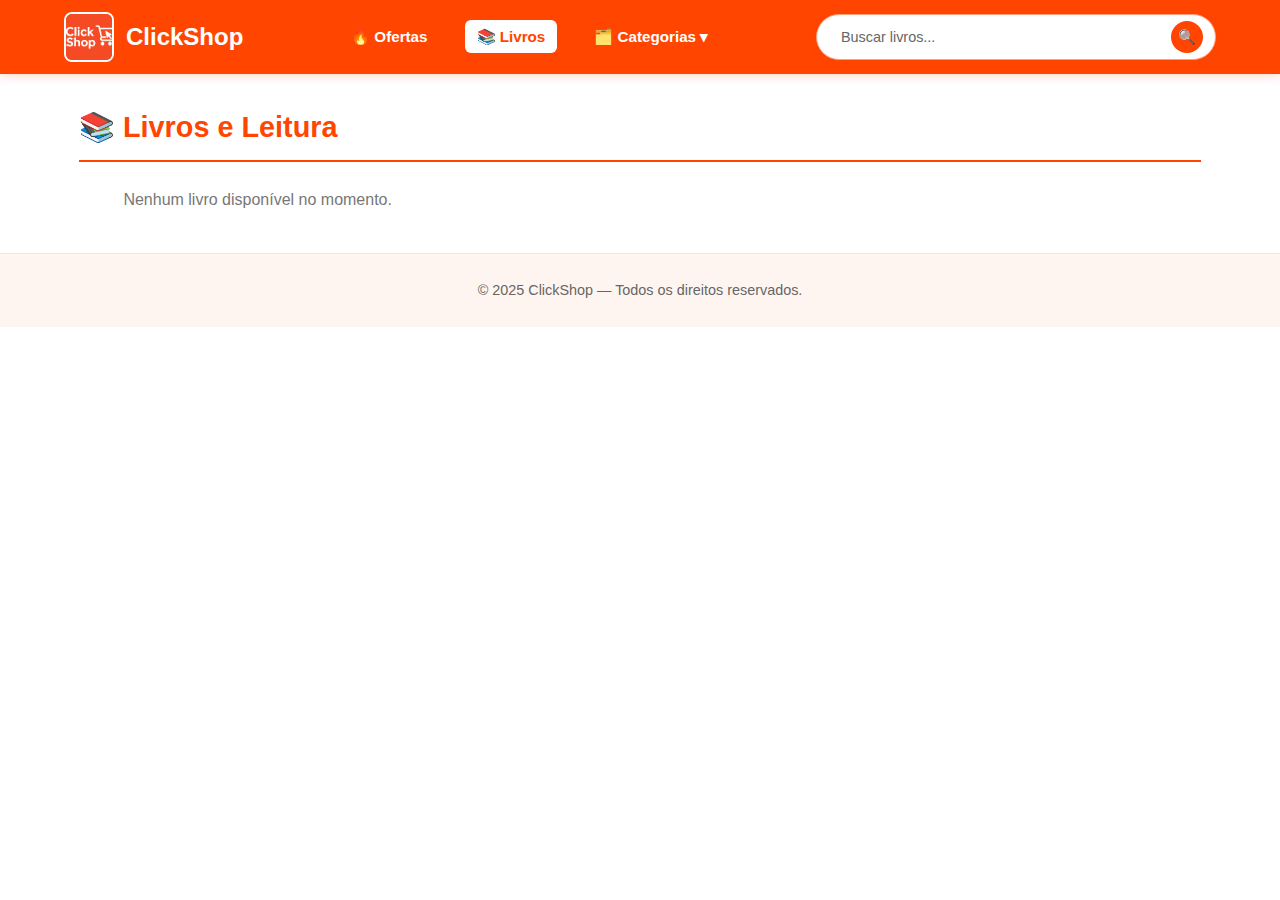
<file: livros.html>
<!DOCTYPE html>
<html lang="pt-BR">
<head>
    <meta charset="UTF-8">
    <meta name="viewport" content="width=device-width, initial-scale=1.0">
    <title>ClickShop - Livros</title>
    <link rel="stylesheet" href="style.css">
    <link rel="icon" href="ic.clickshop.png">
    <script defer src="menu-categorias.js"></script>
    <script defer src="campanhas.js"></script>
    <script defer src="script.js"></script>
    <script defer src="sync.js"></script>
</head>
<body>
    <header>
        <nav class="menu-principal">
            <div class="logo">
                <a href="index.html" class="logo-link">
                    <img src="log.clickshop.png" alt="Logo ClickShop">
                    <h1>ClickShop</h1>
                </a>
            </div>

            <ul class="menu-links">
                <li><a href="ofertas.html">🔥 Ofertas</a></li>
                <li><a href="livros.html" class="ativo">📚 Livros</a></li>
                <li class="dropdown">
                    <a href="#">🗂️ Categorias ▾</a>
                    <ul class="dropdown-content" id="menuCategorias"></ul>
                </li>
            </ul>

            <div class="busca-container">
                <input type="search" id="campoBusca" placeholder="Buscar livros..." />
                <button class="btn-buscar">🔍</button>
            </div>
        </nav>
    </header>

    <main class="container">
        <div id="bannerCampanha"></div>

        <section class="produtos-section">
            <h2>📚 Livros e Leitura</h2>
            <div id="listaLivros" class="produtos-grid"></div>
        </section>
    </main>

    <footer>
        <p>© 2025 ClickShop — Todos os direitos reservados.</p>
    </footer>
</body>

</html>
</file>
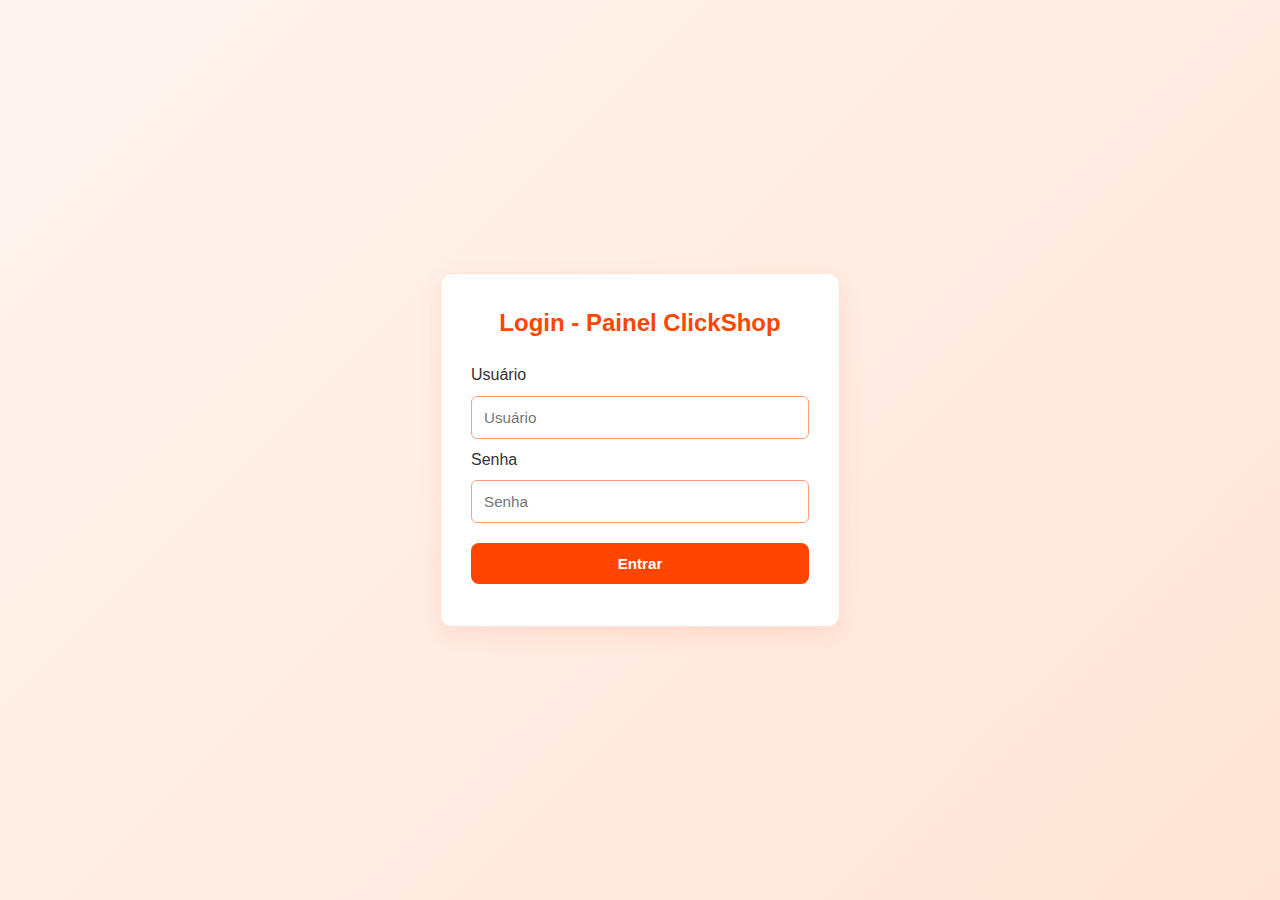
<file: login.html>
<!DOCTYPE html>
<html lang="pt-BR">
<head>
  <meta charset="utf-8" />
  <meta name="viewport" content="width=device-width,initial-scale=1" />
  <title>Login - ClickShop Painel</title>
  <link rel="stylesheet" href="style.css" />
  <script>
    const _LOGIN_USER = "DevNicolas2025";
    const _LOGIN_PASS = "Mirote2021";

    function tentarLogin(e) {
      e.preventDefault();
      const user = document.getElementById('loginUser').value.trim();
      const pass = document.getElementById('loginPass').value.trim();

      if (user === _LOGIN_USER && pass === _LOGIN_PASS) {
        sessionStorage.setItem('clickshop_auth', 'true');
        sessionStorage.setItem('clickshop_user', user);
        window.location.href = 'Painel.html';
      } else {
        const el = document.getElementById('loginFeedback');
        el.textContent = 'Usuário ou senha incorretos.';
        el.style.display = 'block';
      }
    }

    document.addEventListener('DOMContentLoaded', () => {
      if (sessionStorage.getItem('clickshop_auth') === 'true') {
        window.location.href = 'Painel.html';
      }
    });
  </script>
</head>
<body class="login-page">
  <main class="login-card">
    <h2>Login - Painel ClickShop</h2>
    <form onsubmit="tentarLogin(event)">
      <label for="loginUser">Usuário</label>
      <input id="loginUser" type="text" required placeholder="Usuário" />

      <label for="loginPass">Senha</label>
      <input id="loginPass" type="password" required placeholder="Senha" />

      <div id="loginFeedback" class="login-feedback" style="display:none;color:#c0392b;margin-top:8px;"></div>

      <button type="submit" class="btn-comprar" style="width:100%;margin-top:12px;">Entrar</button>
    </form>

    <p style="font-size:0.85rem;color:#666;margin-top:12px;text-align:center;">
    </p>
  </main>
</body>
</html>
</file>
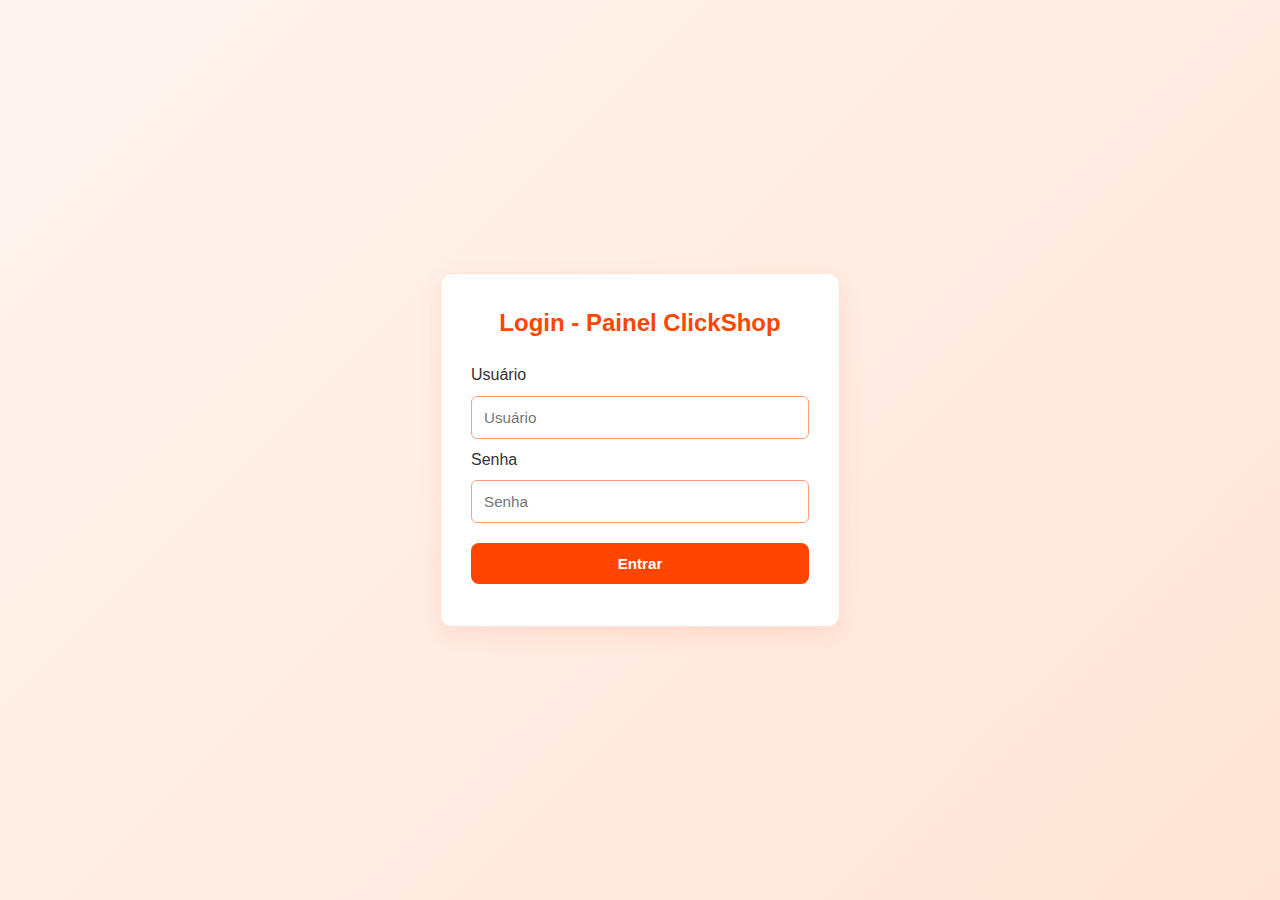
<file: painel.html>
<!DOCTYPE html>
<html lang="pt-BR">
<head>
  <meta charset="utf-8" />
  <meta name="viewport" content="width=device-width,initial-scale=1" />
  <title>Painel Administrativo - ClickShop</title>
  <link rel="stylesheet" href="style.css" />
  <link rel="icon" href="ic.config.png">
  <script defer src="admin.js"></script>
  <script defer src="sync.js"></script>
</head>
<body>
  <header>
    <nav class="menu-principal">
      <div class="logo">
        <a href="index.html" class="logo-link">
          <img src="log.clickshop.png" alt="Logo ClickShop">
          <h1>Painel ClickShop</h1>
        </a>
      </div>

      <ul class="menu-links" style="align-items:center;">
        <li><a href="index.html">🛍️ Ver Site</a></li>
        <li><a href="Login.html" id="logoutBtn">🔒 Logout</a></li>
      </ul>
    </nav>
  </header>

  <main class="container">
    <section>
      <h2>🎄 Campanhas Sazonais</h2>
      <div style="text-align: center; margin-bottom: 20px;">
        <button class="btn-comprar" onclick="voltarCoresPadrao()" style="background-color: #FF4500;">
          🎨 Voltar Cores Padrão (Laranja/Branco)
        </button>
        <p style="color: #666; font-size: 0.9em; margin-top: 8px;">
          Clique para restaurar as cores padrão do site instantaneamente
        </p>
      </div>

      <form id="formCampanha" class="form-produto">
        <label>Nome da Campanha *</label>
        <input id="nomeCampanha" type="text" required placeholder="Ex: Natal, Black Friday, Verão" />

        <label>Descrição da Campanha</label>
        <textarea id="descricaoCampanha" rows="2" placeholder="Descreva a campanha..."></textarea>

        <label>Imagem do Banner (URL) *</label>
        <input id="imagemCampanha" type="url" required />

        <label>Link da Campanha (opcional)</label>
        <input id="linkCampanha" type="url" placeholder="https://..." />

        <label>Data de Início *</label>
        <input id="dataInicioCampanha" type="date" required />

        <label>Data de Término *</label>
        <input id="dataFimCampanha" type="date" required />

        <label>Tema de Cores</label>
        <select id="temaCampanha" required>
          <option value="natal">🎄 Natal (Vermelho/Verde)</option>
          <option value="verao">☀️ Verão (Azul/Amarelo)</option>
          <option value="primavera">🌺 Primavera (Rosa/Verde)</option>
          <option value="outono">🍁 Outono (Laranja/Marrom)</option>
          <option value="blackfriday">🖤 Black Friday (Preto/Laranja)</option>
          <option value="cybermonday">💻 Cyber Monday (Azul Tecnológico)</option>
          <option value="personalizado">🎨 Personalizado</option>
        </select>

        <label>Cor Principal (para tema personalizado)</label>
        <input id="corPersonalizada" type="color" value="#FF4500" />

        <label style="display: flex; align-items: center; gap: 8px;">
          <input id="ativoCampanha" type="checkbox" checked />
          Campanha ativa
        </label>

        <button class="btn-comprar" type="submit">💾 Criar Campanha</button>
      </form>

      <div id="listaCampanhasPainel" class="produtos-grid"></div>
    </section>

    <hr />

    <section>
      <h2>🎠 Gerenciar Carrossel</h2>
      <form id="formCarrossel" class="form-produto">
        <label>Imagem do Banner (URL) *</label>
        <input id="imagemBanner" type="url" required />

        <label>Link do Banner (ao clicar na imagem)</label>
        <input id="linkBanner" type="url" placeholder="https://..." />

        <label>Título do Banner (opcional)</label>
        <input id="tituloBanner" type="text" placeholder="Título do banner..." />

        <label style="display: flex; align-items: center; gap: 8px;">
          <input id="ativoBanner" type="checkbox" checked />
          Banner ativo
        </label>

        <button class="btn-comprar" type="submit">💾 Adicionar Banner</button>
      </form>

      <div id="listaCarrosselPainel" class="produtos-grid"></div>
    </section>

    <hr />

    <section>
      <h2>🛠️ Adicionar Novo Produto</h2>
      <form id="formProduto" class="form-produto">
        <label>Nome do Produto *</label>
        <input id="nomeProduto" required />

        <label>Descrição</label>
        <textarea id="descricaoProduto" rows="2"></textarea>

        <label>Preço Original (R$) *</label>
        <input id="precoOriginal" placeholder="R$ 0,00" required />

        <label>Preço Promocional (R$)</label>
        <input id="precoPromocional" placeholder="R$ 0,00 (opcional)" />

        <label>Link de Afiliado *</label>
        <input id="linkAfiliado" type="url" required />

        <label>Imagem (URL)</label>
        <input id="imagemProduto" type="url" placeholder="https://..." />

        <label>Categoria *</label>
        <select id="categoriaProduto" required>
          <option value="">Selecione...</option>
          <option value="moda-masculina">🧢 Moda Masculina</option>
          <option value="moda-feminina">👗 Moda Feminina</option>
          <option value="celulares-acessorios">📱 Celulares & Acessórios</option>
          <option value="informatica">💻 Informática</option>
          <option value="eletronicos">🖥️ Eletrônicos</option>
          <option value="beleza">💄 Beleza & Cuidados</option>
          <option value="calcados">👟 Calçados</option>
          <option value="brinquedos-bebes">🧸 Brinquedos & Bebês</option>
          <option value="esporte-lazer">🧳 Esporte & Lazer</option>
          <option value="casa-decoracao">🏠 Casa & Decoração</option>
          <option value="livros">📚 Livros & Papelaria</option>
          <option value="ofertas">🔥 Ofertas</option>
          <option value="outros">📦 Outros</option>
        </select>

        <label>Badge Promocional (opcional - ex: 50% OFF)</label>
        <input id="badgePromocao" placeholder="Ex: 50% OFF" />

        <label>Badge de Frete (opcional)</label>
        <input id="badgeFrete" placeholder="Ex: Frete Grátis" />

        <button class="btn-comprar" type="submit">💾 Adicionar Produto</button>
      </form>
    </section>

    <hr />

    <section>
      <h2>📦 Produtos Cadastrados</h2>
      <div id="listaProdutosPainel" class="produtos-grid"></div>
    </section>
  </main>

  <script>
    document.addEventListener('DOMContentLoaded', () => {
      if (sessionStorage.getItem('clickshop_auth') !== 'true') {
        window.location.href = 'login.html';
        return;
      }

      document.getElementById('logoutBtn').addEventListener('click', (e) => {
        e.preventDefault();
        sessionStorage.removeItem('clickshop_auth');
        sessionStorage.removeItem('clickshop_user');
        window.location.href = 'login.html';
      });
    });
  </script>
</body>

</html>
</file>
<file: style.css>
* {
    margin: 0;
    padding: 0;
    box-sizing: border-box;
}

:root {
    --cor-primaria: #FF4500;
    --cor-secundaria: #FF6347;
    --cor-hover: #E63E00;
    --cor-fundo: #ffffff;
    --cor-texto: #333333;
    --cor-texto-claro: #666666;
    --cor-borda: #FFA07A;
    --cor-fundo-claro: #FFF5F0;
    --cor-fundo-card: #FFE4D6;
    --sombra: 0 4px 12px rgba(255, 69, 0, 0.1);
    --sombra-hover: 0 8px 20px rgba(255, 69, 0, 0.15);
    --borda-radius: 12px;
    --transition: all 0.3s ease;
}

body {
    font-family: 'Segoe UI', Arial, sans-serif;
    background: var(--cor-fundo);
    color: var(--cor-texto);
    line-height: 1.6;
    min-height: 100vh;
}

header {
    background-color: var(--cor-primaria);
    color: #ffffff;
    box-shadow: 0 2px 10px rgba(255, 69, 0, 0.2);
    position: sticky;
    top: 0;
    z-index: 1000;
}

.menu-principal {
    display: flex;
    justify-content: space-between;
    align-items: center;
    width: 90%;
    max-width: 1400px;
    margin: 0 auto;
    padding: 12px 0;
    flex-wrap: wrap;
    gap: 15px;
}

.logo {
    display: flex;
    align-items: center;
    gap: 12px;
    flex-shrink: 0;
}

.logo-link {
    display: flex;
    align-items: center;
    gap: 12px;
    text-decoration: none;
    color: inherit;
    transition: var(--transition);
}

.logo-link:hover {
    transform: scale(1.05);
    filter: brightness(1.1);
}

.logo img {
    width: 50px;
    height: 50px;
    border-radius: 8px;
    object-fit: cover;
    border: 2px solid #ffffff;
}

.logo h1 {
    font-size: clamp(1.2rem, 4vw, 1.5rem);
    font-weight: bold;
    color: #ffffff;
    white-space: nowrap;
}

.menu-links {
    list-style: none;
    display: flex;
    gap: clamp(15px, 2vw, 25px);
    align-items: center;
    margin: 0;
    padding: 0;
    flex-wrap: wrap;
}

.menu-links li a {
    color: #ffffff;
    text-decoration: none;
    font-weight: 600;
    font-size: clamp(0.8rem, 2vw, 0.95rem);
    transition: var(--transition);
    padding: 8px 12px;
    border-radius: 6px;
    white-space: nowrap;
}

.menu-links li a:hover,
.menu-links li a.ativo {
    color: var(--cor-primaria);
    background-color: #ffffff;
}

.dropdown {
    position: relative;
}

.dropdown-content {
    display: none;
    position: absolute;
    top: 100%;
    left: 0;
    background-color: #ffffff;
    color: var(--cor-texto);
    min-width: 240px;
    max-width: 90vw;
    border-radius: var(--borda-radius);
    box-shadow: 0 4px 12px rgba(255, 69, 0, 0.15);
    z-index: 1000;
    padding: 8px 0;
    border: 1px solid var(--cor-borda);
}

.dropdown-content li {
    list-style: none;
}

.dropdown-content a {
    display: block;
    padding: 12px 16px;
    color: var(--cor-texto);
    text-decoration: none;
    font-weight: 500;
    transition: var(--transition);
    border-left: 3px solid transparent;
    font-size: clamp(0.8rem, 2vw, 0.9rem);
}

.dropdown-content a:hover {
    background-color: var(--cor-fundo-claro);
    border-left-color: var(--cor-primaria);
    padding-left: 20px;
}

.dropdown:hover .dropdown-content {
    display: block;
}

.busca-container {
    display: flex;
    align-items: center;
    gap: 8px;
    background: #ffffff;
    border-radius: 25px;
    padding: 6px 12px;
    box-shadow: 0 2px 8px rgba(255, 69, 0, 0.1);
    border: 1px solid var(--cor-borda);
    flex-grow: 1;
    max-width: 400px;
}

.busca-container input[type="search"] {
    border: none;
    outline: none;
    padding: 8px 12px;
    font-size: clamp(0.8rem, 2vw, 0.9rem);
    border-radius: 20px;
    width: 100%;
    background: transparent;
    color: var(--cor-texto);
    min-width: 0;
}

.busca-container input[type="search"]::placeholder {
    color: var(--cor-texto-claro);
}

.btn-buscar {
    background-color: var(--cor-primaria);
    color: #ffffff;
    border: none;
    border-radius: 50%;
    width: 32px;
    height: 32px;
    cursor: pointer;
    font-size: 0.9rem;
    display: flex;
    align-items: center;
    justify-content: center;
    transition: var(--transition);
    flex-shrink: 0;
}

.btn-buscar:hover {
    background-color: var(--cor-hover);
    transform: scale(1.1);
}

.carrossel {
    position: relative;
    width: 100%;
    height: 400px;
    overflow: hidden;
    border-radius: var(--borda-radius);
    box-shadow: var(--sombra);
    margin-bottom: 30px;
}

.carrossel-track {
    display: flex;
    transition: transform 0.5s ease;
    height: 100%;
}

.carrossel-slide {
    min-width: 100%;
    position: relative;
    height: 100%;
}

.carrossel-slide img {
    width: 100%;
    height: 100%;
    object-fit: cover;
    display: block;
}

.carrossel-btn {
    position: absolute;
    top: 50%;
    transform: translateY(-50%);
    background: rgba(255, 69, 0, 0.7);
    color: white;
    border: none;
    padding: 12px 16px;
    cursor: pointer;
    border-radius: 50%;
    font-size: 18px;
    z-index: 10;
    transition: var(--transition);
}

.carrossel-prev {
    left: 15px;
}

.carrossel-next {
    right: 15px;
}

.carrossel-btn:hover {
    background: var(--cor-primaria);
    transform: translateY(-50%) scale(1.1);
}

.carrossel-indicators {
    position: absolute;
    bottom: 15px;
    left: 50%;
    transform: translateX(-50%);
    display: flex;
    gap: 8px;
}

.carrossel-indicator {
    width: 12px;
    height: 12px;
    border-radius: 50%;
    background: rgba(255, 255, 255, 0.5);
    border: none;
    cursor: pointer;
    transition: var(--transition);
}

.carrossel-indicator.active {
    background: white;
    transform: scale(1.2);
}

.carrossel-titulo {
    position: absolute;
    bottom: 0;
    left: 0;
    right: 0;
    background: rgba(0, 0, 0, 0.5);
    color: white;
    padding: 15px;
    text-align: center;
    font-size: clamp(1rem, 2.5vw, 1.3rem);
    font-weight: 600;
}

.banner-campanha {
    background: linear-gradient(135deg, var(--cor-primaria), var(--cor-secundaria));
    color: white;
    padding: 25px;
    border-radius: 12px;
    margin-bottom: 30px;
    text-align: center;
    box-shadow: 0 4px 15px rgba(0,0,0,0.2);
    position: relative;
    overflow: hidden;
}

.banner-campanha h2 {
    margin: 0 0 10px 0;
    font-size: clamp(1.5rem, 4vw, 2em);
    text-shadow: 2px 2px 4px rgba(0,0,0,0.3);
}

.banner-campanha p {
    font-size: clamp(1rem, 2.5vw, 1.2em);
    margin-bottom: 15px;
    opacity: 0.9;
}

.banner-campanha a {
    background: var(--cor-destaque);
    color: var(--cor-primaria);
    padding: clamp(10px, 2vw, 12px) clamp(20px, 3vw, 30px);
    border-radius: 25px;
    text-decoration: none;
    font-weight: bold;
    display: inline-block;
    margin-top: 10px;
    transition: all 0.3s ease;
    font-size: clamp(0.9rem, 2vw, 1rem);
}

.banner-campanha a:hover {
    transform: scale(1.05);
}

.container {
    width: 90%;
    max-width: 1400px;
    margin: 30px auto;
    padding: 0 15px;
}

.produtos-section h2 {
    color: var(--cor-primaria);
    margin-bottom: 25px;
    font-size: clamp(1.5rem, 5vw, 1.8rem);
    font-weight: bold;
    border-bottom: 2px solid var(--cor-primaria);
    padding-bottom: 10px;
}

.produtos-grid {
    display: grid;
    grid-template-columns: repeat(auto-fill, minmax(280px, 1fr));
    gap: clamp(15px, 3vw, 25px);
    width: 100%;
}

.produto-card {
    background-color: #ffffff;
    border-radius: var(--borda-radius);
    box-shadow: var(--sombra);
    padding: clamp(15px, 3vw, 20px);
    text-align: center;
    transition: var(--transition);
    border: 1px solid var(--cor-fundo-card);
    display: flex;
    flex-direction: column;
    height: 100%;
    min-height: 400px;
}

.produto-card:hover {
    transform: translateY(-5px);
    box-shadow: var(--sombra-hover);
}

.produto-card img {
    width: 100%;
    height: clamp(150px, 30vw, 200px);
    object-fit: cover;
    border-radius: 8px;
    margin-bottom: 15px;
}

.produto-card h3 {
    font-size: clamp(1rem, 3vw, 1.1rem);
    margin: 10px 0;
    color: var(--cor-texto);
    font-weight: 600;
    min-height: clamp(40px, 8vw, 50px);
    display: flex;
    align-items: center;
    justify-content: center;
    line-height: 1.3;
}

.categoria {
    font-size: clamp(0.75rem, 2vw, 0.85rem);
    color: var(--cor-texto-claro);
    margin: 8px 0;
    font-style: italic;
}

.btn-comprar {
    background-color: var(--cor-primaria);
    color: #ffffff;
    border: none;
    border-radius: 8px;
    padding: clamp(10px, 2vw, 12px) clamp(15px, 3vw, 20px);
    cursor: pointer;
    font-weight: bold;
    margin-top: auto;
    transition: var(--transition);
    font-size: clamp(0.85rem, 2vw, 0.95rem);
    width: 100%;
}

.btn-comprar:hover {
    background-color: var(--cor-hover);
    transform: translateY(-2px);
}

.btn-saiba-mais {
    background-color: transparent;
    color: var(--cor-primaria);
    border: 1px solid var(--cor-primaria);
    border-radius: 8px;
    padding: clamp(8px, 2vw, 10px) clamp(12px, 3vw, 15px);
    cursor: pointer;
    font-weight: bold;
    margin: 8px 0;
    transition: var(--transition);
    font-size: clamp(0.8rem, 2vw, 0.9rem);
    width: 100%;
}

.btn-saiba-mais:hover {
    background-color: var(--cor-primaria);
    color: #ffffff;
}

.btn-editar {
    background-color: var(--cor-primaria);
    color: #ffffff;
    border: none;
    border-radius: 6px;
    padding: 8px 12px;
    cursor: pointer;
    font-weight: bold;
    margin: 4px;
    transition: var(--transition);
    font-size: clamp(0.75rem, 2vw, 0.85rem);
}

.btn-editar:hover {
    background-color: var(--cor-hover);
}

.btn-excluir {
    background-color: var(--cor-primaria);
    color: #ffffff;
    border: none;
    border-radius: 6px;
    padding: 8px 12px;
    cursor: pointer;
    font-weight: bold;
    margin: 4px;
    transition: var(--transition);
    font-size: clamp(0.75rem, 2vw, 0.85rem);
}

.btn-excluir:hover {
    background-color: #CC0000;
}

.form-produto {
    background: #ffffff;
    padding: clamp(20px, 4vw, 25px);
    border-radius: var(--borda-radius);
    box-shadow: var(--sombra);
    margin-bottom: 30px;
    border: 1px solid var(--cor-fundo-card);
    display: grid;
    gap: 15px;
}

.form-produto label {
    display: block;
    margin-bottom: 8px;
    font-weight: 600;
    color: var(--cor-texto);
    font-size: clamp(0.9rem, 2vw, 1rem);
}

.form-produto input,
.form-produto select,
.form-produto textarea {
    width: 100%;
    padding: clamp(10px, 2vw, 12px);
    margin-bottom: 15px;
    border: 1px solid var(--cor-borda);
    border-radius: 6px;
    font-size: clamp(0.85rem, 2vw, 0.95rem);
    background: #ffffff;
    color: var(--cor-texto);
}

.form-produto input:focus,
.form-produto select:focus,
.form-produto textarea:focus {
    outline: none;
    border-color: var(--cor-primaria);
    box-shadow: 0 0 0 2px rgba(255, 69, 0, 0.1);
}

.login-page {
    display: flex;
    align-items: center;
    justify-content: center;
    min-height: 100vh;
    background: linear-gradient(135deg, var(--cor-fundo-claro) 0%, var(--cor-fundo-card) 100%);
    padding: 20px;
}

.login-card {
    width: 100%;
    max-width: 400px;
    background: #ffffff;
    padding: clamp(20px, 5vw, 30px);
    border-radius: var(--borda-radius);
    box-shadow: 0 8px 25px rgba(255, 69, 0, 0.1);
    border: 1px solid var(--cor-fundo-card);
}

.login-card h2 {
    text-align: center;
    margin-bottom: 20px;
    color: var(--cor-primaria);
    font-size: clamp(1.3rem, 4vw, 1.5rem);
}

.login-card input {
    width: 100%;
    padding: clamp(10px, 2vw, 12px);
    margin: 8px 0;
    border: 1px solid var(--cor-borda);
    border-radius: 6px;
    font-size: clamp(0.85rem, 2vw, 0.95rem);
    background: #ffffff;
    color: var(--cor-texto);
}

.login-card input:focus {
    outline: none;
    border-color: var(--cor-primaria);
    box-shadow: 0 0 0 2px rgba(255, 69, 0, 0.1);
}

.login-feedback {
    text-align: center;
    font-size: clamp(0.8rem, 2vw, 0.9rem);
    margin-top: 10px;
    color: var(--cor-primaria);
}

footer {
    text-align: center;
    color: var(--cor-texto-claro);
    font-size: clamp(0.8rem, 2vw, 0.9rem);
    padding: clamp(20px, 4vw, 25px);
    background-color: var(--cor-fundo-claro);
    border-top: 1px solid var(--cor-fundo-card);
    margin-top: 40px;
}

@media (max-width: 1024px) {
    .menu-principal {
        gap: 12px;
    }
    
    .menu-links {
        gap: 12px;
    }
    
    .produtos-grid {
        grid-template-columns: repeat(auto-fill, minmax(250px, 1fr));
        gap: 20px;
    }
    
    .busca-container {
        max-width: 300px;
    }
    
    .carrossel {
        height: 350px;
    }
}

@media (max-width: 768px) {
    .menu-principal {
        flex-direction: row;
        align-items: center;
        gap: 12px;
        padding: 12px 0;
    }
    
    .logo {
        flex-shrink: 0;
    }
    
    .menu-links {
        flex-direction: row;
        flex-wrap: wrap;
        justify-content: center;
        gap: 8px;
    }
    
    .menu-links li {
        flex-shrink: 0;
    }
    
    .menu-links li a {
        padding: 6px 10px;
        font-size: 0.85rem;
    }
    
    .busca-container {
        max-width: 100%;
        order: 0;
        margin-top: 10px;
        flex-basis: 100%;
    }
    
    .produtos-grid {
        grid-template-columns: repeat(auto-fill, minmax(220px, 1fr));
        gap: 15px;
    }
    
    .container {
        width: 95%;
        margin: 20px auto;
    }
    
    .dropdown-content {
        left: 50%;
        transform: translateX(-50%);
    }
    
    .carrossel {
        height: 300px;
    }
    
    .carrossel-btn {
        padding: 10px 14px;
        font-size: 16px;
    }
}

@media (max-width: 600px) {
    .menu-principal {
        gap: 8px;
    }
    
    .menu-links {
        gap: 6px;
    }
    
    .menu-links li a {
        padding: 5px 8px;
        font-size: 0.8rem;
    }
    
    .produtos-grid {
        grid-template-columns: repeat(auto-fill, minmax(180px, 1fr));
        gap: 12px;
    }
    
    .produto-card {
        padding: 12px;
        min-height: 350px;
    }
    
    .logo img {
        width: 40px;
        height: 40px;
    }
    
    .form-produto {
        padding: 15px;
    }
    
    .carrossel {
        height: 250px;
    }
    
    .carrossel-btn {
        padding: 8px 12px;
        font-size: 14px;
    }
    
    .carrossel-indicators {
        bottom: 10px;
    }
    
    .carrossel-indicator {
        width: 10px;
        height: 10px;
    }
}

@media (max-width: 480px) {
    .menu-principal {
        width: 95%;
        gap: 6px;
    }
    
    .menu-links {
        gap: 4px;
    }
    
    .menu-links li a {
        padding: 4px 6px;
        font-size: 0.75rem;
    }
    
    .container {
        width: 98%;
        padding: 0 10px;
    }
    
    .produtos-grid {
        grid-template-columns: 1fr;
        gap: 10px;
    }
    
    .produto-card {
        min-height: 320px;
        padding: 10px;
    }
    
    .produto-card img {
        height: 150px;
    }
    
    .busca-container input[type="search"] {
        padding: 6px 8px;
    }
    
    .login-card {
        margin: 10px;
        padding: 15px;
    }
    
    .form-produto {
        padding: 10px;
    }
    
    .btn-comprar,
    .btn-saiba-mais {
        padding: 8px 10px;
        font-size: 0.8rem;
    }
    
    .carrossel {
        height: 200px;
    }
    
    .carrossel-btn {
        padding: 6px 10px;
        font-size: 12px;
    }
    
    .carrossel-titulo {
        padding: 8px;
        font-size: 0.8rem;
    }
    
    .logo img {
        width: 35px;
        height: 35px;
    }
    
    .logo h1 {
        font-size: 1.1rem;
    }
}

@media (max-width: 360px) {
    .menu-principal {
        gap: 4px;
    }
    
    .logo {
        gap: 6px;
    }
    
    .logo img {
        width: 30px;
        height: 30px;
    }
    
    .logo h1 {
        font-size: 1rem;
    }
    
    .menu-links li a {
        padding: 3px 5px;
        font-size: 0.7rem;
    }
    
    .produto-card {
        padding: 8px;
        min-height: 300px;
    }
    
    .produto-card img {
        height: 130px;
    }
    
    .container {
        width: 100%;
        padding: 0 5px;
    }
    
    .carrossel {
        height: 180px;
    }
}

@media (min-width: 1400px) {
    .produtos-grid {
        grid-template-columns: repeat(auto-fill, minmax(300px, 1fr));
        gap: 30px;
    }
    
    .container {
        max-width: 1600px;
    }
    
    .carrossel {
        height: 450px;
    }
}

@media (max-width: 1024px) and (orientation: landscape) {
    .produtos-grid {
        grid-template-columns: repeat(auto-fill, minmax(220px, 1fr));
    }
    
    .produto-card {
        min-height: 380px;
    }
}

@media (max-width: 1024px) and (orientation: portrait) {
    .produtos-grid {
        grid-template-columns: repeat(auto-fill, minmax(240px, 1fr));
    }
}

@media (min-height: 1000px) {
    .produto-card {
        min-height: 450px;
    }
    
    .produto-card img {
        height: 220px;
    }
}

@media (prefers-color-scheme: dark) {
    :root {
        --cor-fundo: #1a1a1a;
        --cor-texto: #ffffff;
        --cor-texto-claro: #cccccc;
        --cor-fundo-claro: #2a2a2a;
        --cor-fundo-card: #333333;
    }
    
    .form-produto,
    .login-card,
    .produto-card {
        background: #2a2a2a;
        color: #ffffff;
    }
    
    .form-produto input,
    .form-produto select,
    .form-produto textarea,
    .login-card input {
        background: #333333;
        color: #ffffff;
        border-color: #555555;
    }
}

.preco-container {
  margin: 10px 0;
  text-align: center;
}

.preco-original-riscado {
  text-decoration: line-through;
  color: var(--cor-texto-claro);
  font-size: 0.9em;
  margin-right: 8px;
}

.preco-promocional {
  color: var(--cor-primaria);
  font-weight: bold;
  font-size: 1.2em;
}

.preco-normal {
  color: var(--cor-primaria);
  font-weight: bold;
  font-size: 1.2em;
}

.badge {
    display: inline-block;
    background-color: var(--cor-primaria);
    color: #ffffff;
    font-size: clamp(0.7rem, 2vw, 0.8rem);
    padding: 6px 10px;
    border-radius: 6px;
    margin: 3px;
    font-weight: 600;
}

.badge-frete {
    display: inline-block;
    background-color: var(--cor-secundaria);
    color: #ffffff;
    font-size: clamp(0.7rem, 2vw, 0.8rem);
    padding: 6px 10px;
    border-radius: 6px;
    margin: 3px;
    font-weight: 600;
}

/* Melhorias para touch em dispositivos móveis */
@media (hover: none) {
    .btn-comprar:hover,
    .btn-saiba-mais:hover,
    .btn-editar:hover,
    .btn-excluir:hover {
        transform: none;
    }
    
    .produto-card:hover {
        transform: none;
    }
}

/* Suporte a touch para o carrossel */
.carrossel {
    touch-action: pan-y pinch-zoom;
}

.carrossel-track {
    user-select: none;
}
</file>
